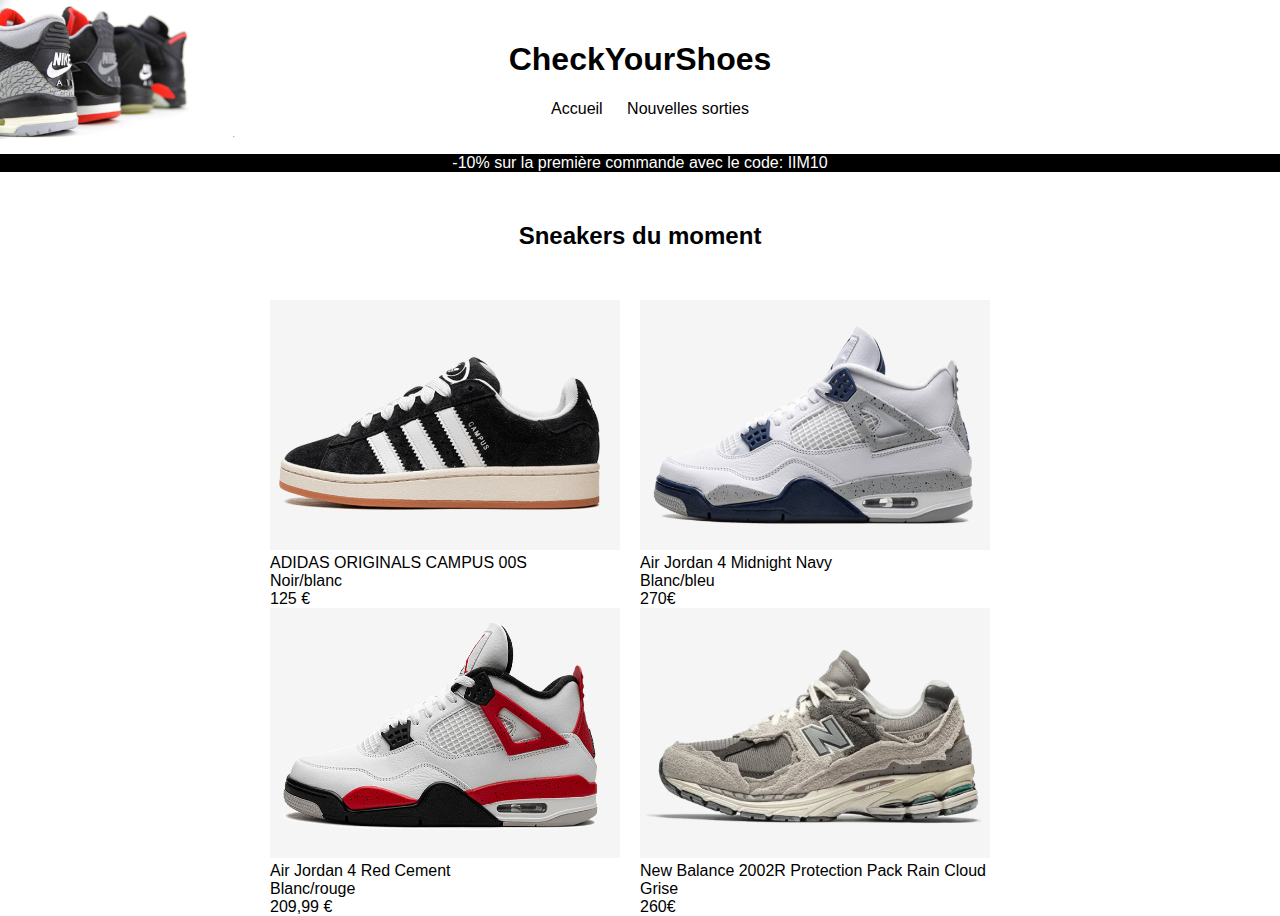
<file: HTML/rendu/index.html>
<!DOCTYPE html>
<html lang="en">
<head>
    <meta charset="UTF-8">
    <meta name="viewport" content="width=device-width, initial-scale=1.0">
    <title>Document</title>
    <link rel="stylesheet" href="css/rendu.css">
</head>
<body>
    <header>
        <h1>CheckYourShoes</h1>
        <nav>
            <ul>
               <li><a href="index.html">Accueil</a></li>
               <li><a href="Nouvelles sorties.html">Nouvelles sorties</a></li>
            </ul>
        </nav>
    </header>
    <div class="reduction">
        <p>-10% sur la première commande avec le code: IIM10 </p>
    </div>
        <h2>Sneakers du moment</h2>
        <section class="photos">
            <span>
                <div class="paires">
                    <img src="img/campus.png" alt="">
                    <p> ADIDAS ORIGINALS CAMPUS 00S </p>
                    <p>  Noir/blanc </p>
                    <p>  125 € </p>
                </div>
                <div class="paires"> 
                    <img src="img/aj4.png" alt="">
                    <p> Air Jordan 4 Red Cement </p>
                    <p>  Blanc/rouge </p>
                    <p>  209,99 € </p>
                </div>
            </span>
            <span>
                <div class="paires">
                    <img src="img/aj4navy.png" alt="">
                    <p> Air Jordan 4 Midnight Navy </p>
                    <p> Blanc/bleu  </p>
                    <p>  270€ </p>
                </div>
                <div class="paires">
                    <img src="img/2002r.png" alt="">
                    <p> New Balance 2002R Protection Pack Rain Cloud </p>
                    <p>  Grise </p>
                    <p>  260€ </p>
                </div>
            </span>
        </section>
</body>
</html>
</file>
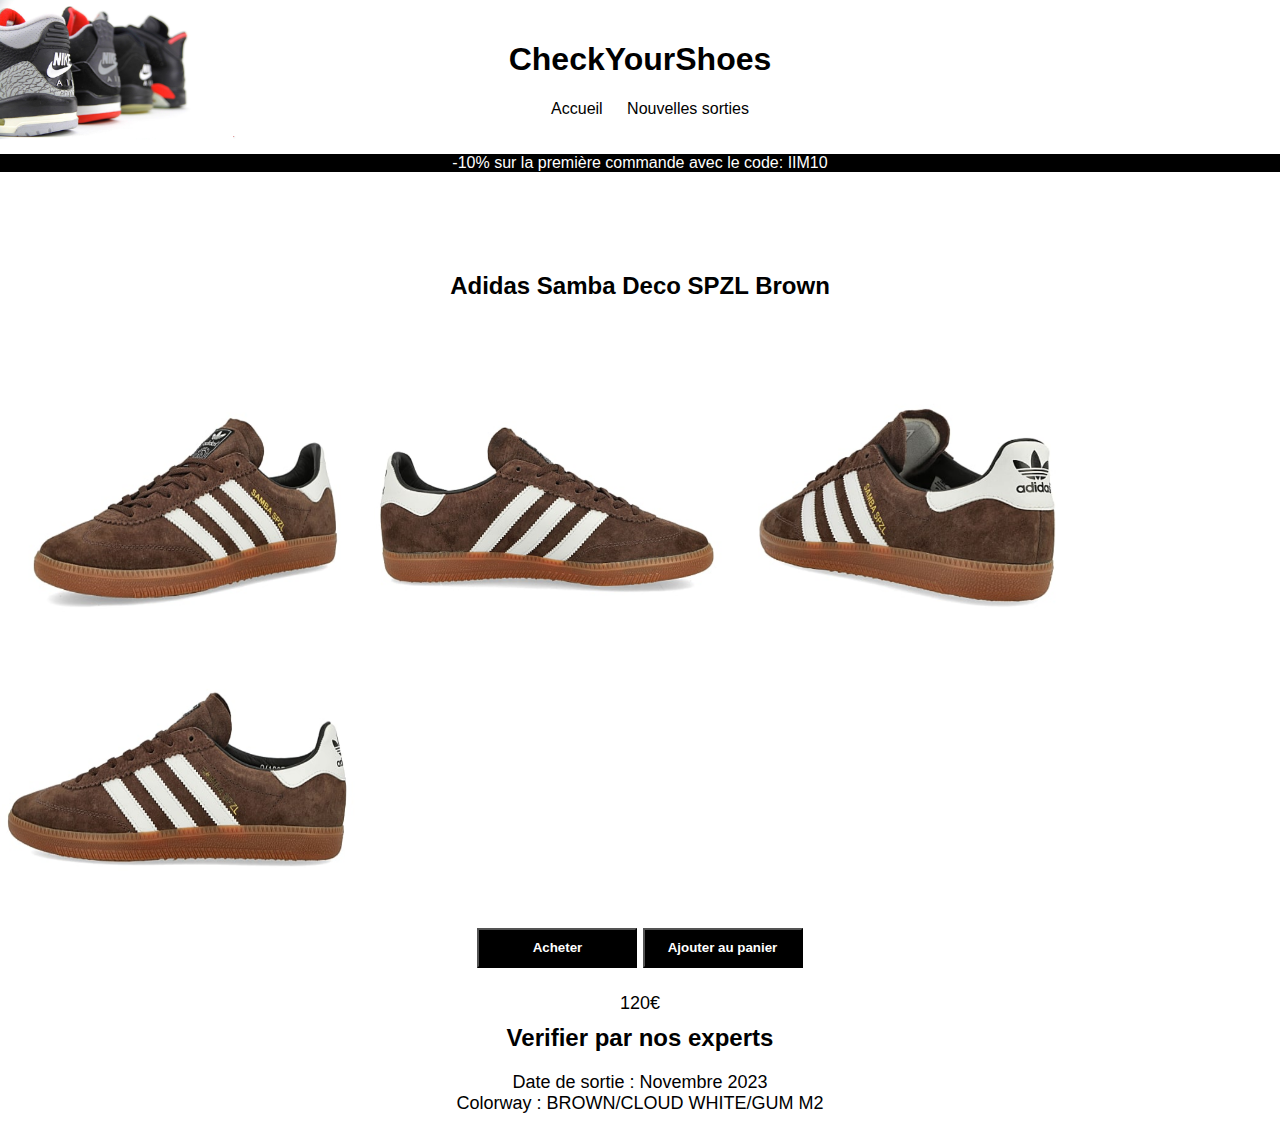
<file: HTML/rendu/Adidas Samba Deco SPZL Brown.html>
<!DOCTYPE html>
<html lang="en">
<head>
    <meta charset="UTF-8">
    <meta name="viewport" content="width=device-width, initial-scale=1.0">
    <title>Document</title>
    <link rel="stylesheet" href="css/Adidas Samba Deco SPZL Brown.css">
</head>
<body>
    <header> 
        <h1>CheckYourShoes</h1>
        <nav>
            <ul>
                <li><a href="index.html">Accueil</a></li>
                <li><a href="Nouvelles sorties.html">Nouvelles sorties</a></li>
            </ul>
        </nav>
    </header>
    <div class="reduction">
        <p>-10% sur la première commande avec le code: IIM10 </p>
    </div>
    <h2>Adidas Samba Deco SPZL Brown</h2>
    <section>
        <img src="img/Adidas Samba Deco SPZL Brown  f.png" alt="f">
        <img src="img/Adidas Samba Deco SPZL Brown  r.png" alt="r">
        <img src="img/Adidas Samba Deco SPZL Brown  b.png" alt="b">
        <img src="img/Adidas Samba Deco SPZL Brown  l.png" alt="l" class="l">
    </section>
    <div class="description">   
       <button> Acheter </button>
       <button>Ajouter au panier</button>
       <p> 120€ </p>
       <p class="v">Verifier par nos experts</p>
       <p>Date de sortie : Novembre 2023</p>
       <p>Colorway : BROWN/CLOUD WHITE/GUM M2</p>
    </div>      
</body>
</html>
</file>
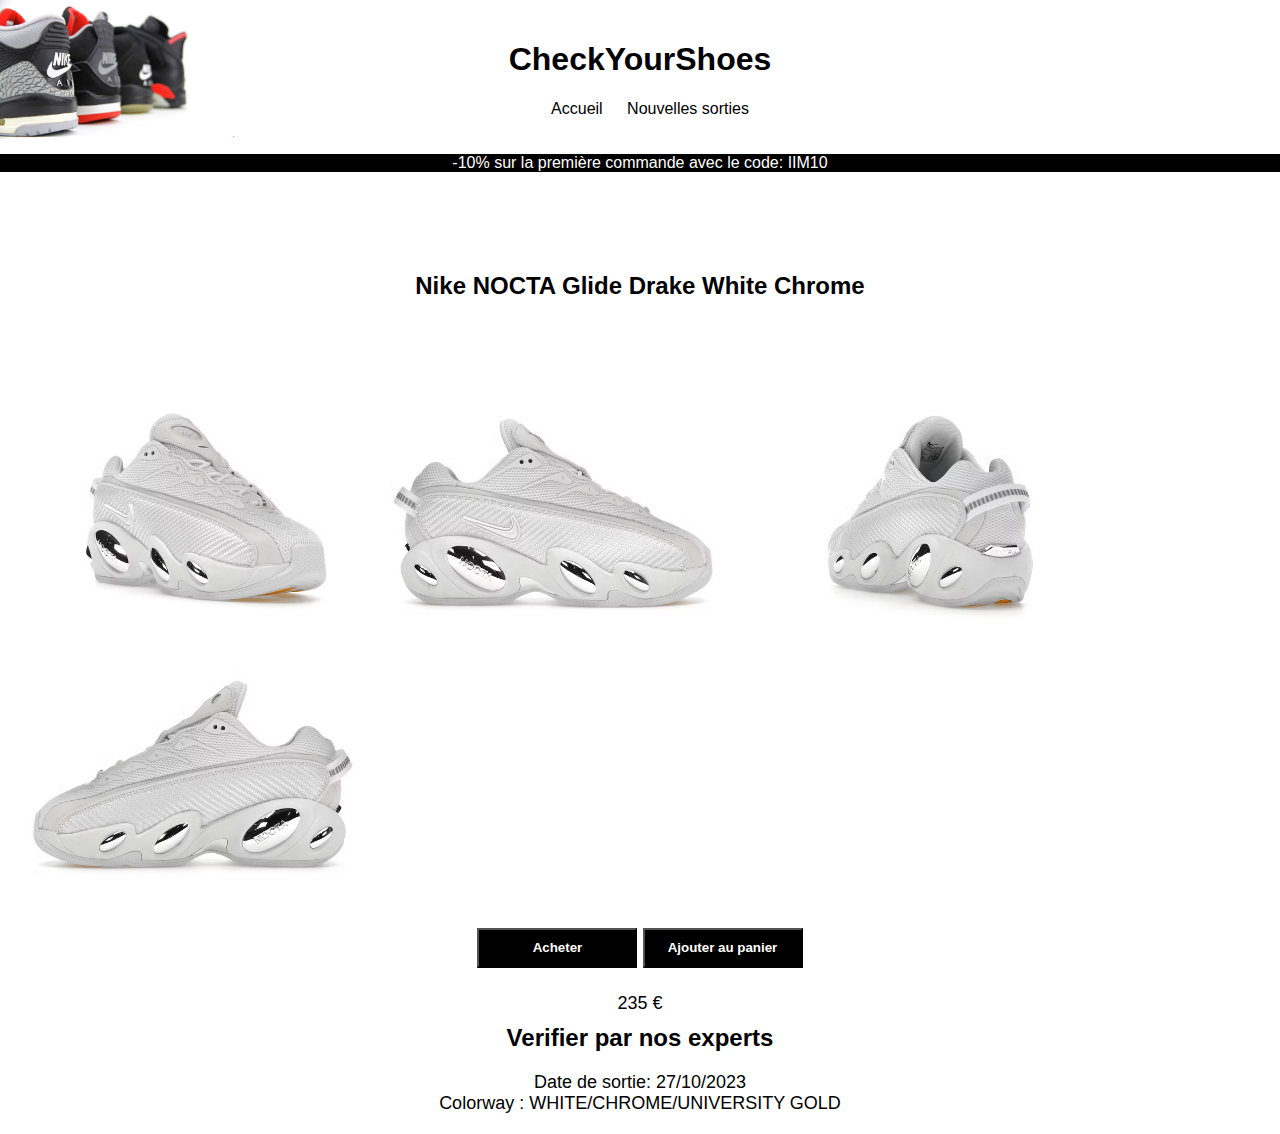
<file: HTML/rendu/Nike NOCTA Glide Drake White Chrome.html>
<!DOCTYPE html>
<html lang="en">
<head>
    <meta charset="UTF-8">
    <meta name="viewport" content="width=device-width, initial-scale=1.0">
    <title>Document</title>
    <link rel="stylesheet" href="css/Nike NOCTA Glide Drake White Chrome.css">
</head>
<body>
    <header> 
        <h1>CheckYourShoes</h1>
        <nav>
            <ul>
                <li><a href="index.html">Accueil</a></li>
                <li><a href="Nouvelles sorties.html">Nouvelles sorties</a></li>
            </ul>
        </nav>
    </header>
    <div class="reduction">
        <p>-10% sur la première commande avec le code: IIM10 </p>
    </div> 
    <h2>Nike NOCTA Glide Drake White Chrome</h2>
    <section>
        <img src="img/Nike NOCTA Glide  f.png" alt="f">
        <img src="img/Nike NOCTA Glide  r.png" alt="r">
        <img src="img/Nike NOCTA Glide  b.png" alt="b">
        <img src="img/Nike NOCTA Glide  l.png" alt="l" class="l">
    </section>
    <div class="description">   
       <button> Acheter </button>
       <button>Ajouter au panier</button>
       <p>  235 € </p>
       <p class="v">Verifier par nos experts</p>
       <p>Date de sortie: 27/10/2023</p>
       <p>Colorway : WHITE/CHROME/UNIVERSITY GOLD</p>
    </div>
</body>
</html>
</file>
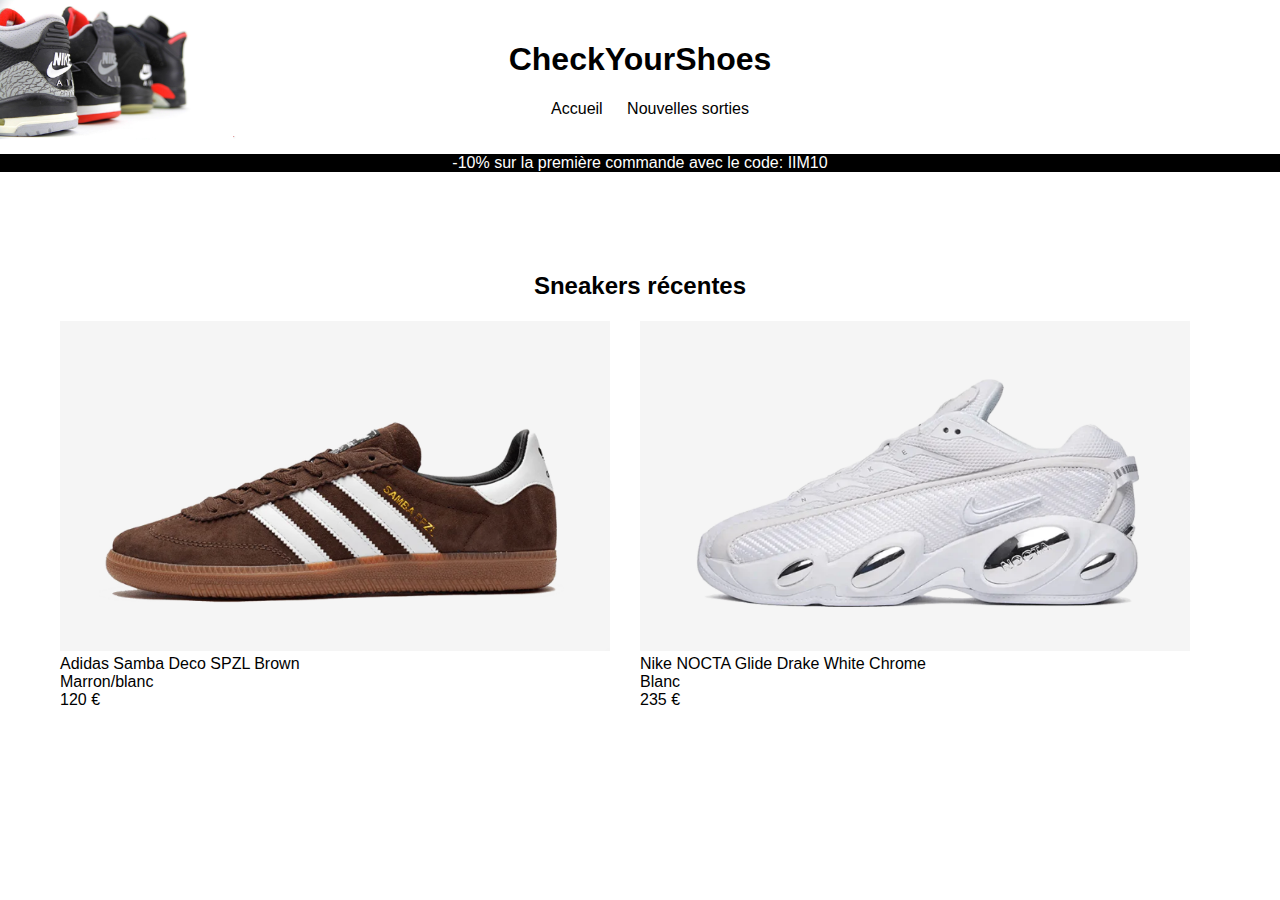
<file: HTML/rendu/Nouvelles sorties.html>
<!DOCTYPE html>
<html lang="en">
<head>
    <meta charset="UTF-8">
    <meta name="viewport" content="width=device-width, initial-scale=1.0">
    <title>Document</title>
    <link rel="stylesheet" href="css/Nouvelles sorties.css">
</head>
<body>
    <header>
        <h1>CheckYourShoes</h1>
        <nav>
            <ul>
                <li><a href="index.html">Accueil</a></li>
                <li><a href="Nouvelles sorties.html">Nouvelles sorties</a></li>
            </ul>
        </nav>
    </header>
    <div class="reduction">
        <p>-10% sur la première commande avec le code: IIM10 </p>
    </div>
    <h2>Sneakers récentes</h2>
    <section class="photos">
        <div class="paires">
            <img src="img/Adidas Samba Deco SPZL Brown.png" alt="">
            <nav>
                <ul class="chaussures">
                    <li><a href="Adidas Samba Deco SPZL Brown.html">Adidas Samba Deco SPZL Brown</a></li>
                </ul>
            </nav>
            <p>  Marron/blanc </p>
            <p>  120 € </p>
        </div>
        <div class="paires"> 
            <img src="img/Nike NOCTA Glide Drake White Chrome.png" alt="">
            <nav>
                <ul class="chaussures">
                    <li><a href="Nike NOCTA Glide Drake White Chrome.html">Nike NOCTA Glide Drake White Chrome</a></li>
                </ul>
            </nav>
            <p>  Blanc </p>
            <p>  235 € </p>
        </div>
    </section>
</body>
</html>
</file>
<file: HTML/rendu/css/rendu.css>
body {
  font-family: Arial, sans-serif;
  margin: 0;
  padding: 0;
  background-color: rgb(255, 255, 255);
}
  
header {
  background-image: url(../img/Capture\ d\'écran\ 2023-11-17\ 092845.png);
  color: rgb(0, 0, 0);
  background-repeat: no-repeat;
  background-size: contain;
  padding: 20px;
  text-align: center;
  
}   
nav ul li {
  display: inline;
  margin-right: 20px;
}
  
nav ul li a {
  color: rgb(0, 0, 0);
  text-decoration: none;
  
}

.photos {
  height: 400px;
  display: flex;
  justify-content: center;
}
img {
	width: 350px;
	height: 250px;
  margin-right: 20px;
}

h2{
  text-align: center;
  margin-top: 50px;
  margin-bottom: 50px;
}
.reduction{
  color: white;
  background-color: rgb(0, 0, 0);
  text-align: center;
  
}
p{
  margin-top: 0;
  margin-bottom: 0;
}
@media screen and (max-width: 780px) {
  .photos{
    flex-direction: column;
    align-items: center;
    justify-content: flex-start;
  }
  
}
</file>
<file: HTML/rendu/css/Adidas Samba Deco SPZL Brown.css>
body {
    font-family: Arial, sans-serif;
    margin: 0;
    padding: 0;
    background-color: rgb(255, 255, 255);
}
    
header {
    background-image: url(../img/Capture\ d\'écran\ 2023-11-17\ 092845.png);
    color: rgb(0, 0, 0);
    background-repeat: no-repeat;
    background-size: contain;
    padding: 20px;
    text-align: center;
    
}   
nav ul li {
    display: inline;
    margin-right: 20px;
}
    
nav ul li a {
    color: rgb(0, 0, 0);
    text-decoration: none;
    
}
main {
    padding: 20px;
}
.reduction{
    color: white;
    background-color: rgb(0, 0, 0);
    text-align: center;
    
}
p{
    margin-top: 0;
    margin-bottom: 0;
}
img{
	width: 360px;
	height: 240px;
  margin-top: 30px;
}
h2{
    text-align: center;
    font-size: x-large;
    margin-top: 100px;
    margin-bottom: 50px;
}
.description{
    text-align: center;
    font-size: large;
    margin-bottom: 20px;
    
}
button{
    color: white;
    background-color: black;
    font-weight: bolder;
    width: 160px;
	height: 40px;
    margin-top: 30px;
    margin-bottom: 25px;

}
.v{
    font-weight: bolder;
    margin-top: 10px;
    margin-bottom: 20px;
    font-size: x-large;
}
</file>
<file: HTML/rendu/css/Nouvelles sorties.css>
body {
  font-family: Arial, sans-serif;
  margin: 0;
  padding: 0;
  background-color: rgb(255, 255, 255);
}
    
header {
  background-image: url(../img/Capture\ d\'écran\ 2023-11-17\ 092845.png);
  color: rgb(0, 0, 0);
  background-repeat: no-repeat;
  background-size: contain;
  padding: 20px;
  text-align: center;
}   
nav ul li {
  display: inline;
  margin-right: 20px;
}
    
nav ul li a {
  color: rgb(0, 0, 0);
  text-decoration: none;
    
}
    
.reduction{
  color: white;
  background-color: rgb(0, 0, 0);
  text-align: center;

}
p{
  margin-top: 0;
  margin-bottom: 0;
}

h2{
  text-align: center;
  margin-top: 100PX;
  margin-bottom: 0;
}
.photos {
  display: flex;
  flex-wrap: nowrap;
  justify-content: center;
  align-items: center;
  height: 400px;
}
img {
	width: 550px;
	height: 330px;
  margin-right: 30px;
  margin-top: 30px;
}
.chaussures{
  margin: 0;
  padding: 0;
}
@media screen and (max-width: 780px) {
  .photos{
    flex-direction: column;
    justify-content: flex-start;
  }

}
</file>
<file: HTML/rendu/css/Nike NOCTA Glide Drake White Chrome.css>
body {
    font-family: Arial, sans-serif;
    margin: 0;
    padding: 0;
    background-color: rgb(255, 255, 255);
}
    
header {
    background-image: url(../img/Capture\ d\'écran\ 2023-11-17\ 092845.png);
    color: rgb(0, 0, 0);
    background-repeat: no-repeat;
    background-size: contain;
    padding: 20px;
    text-align: center;
    
}   
nav ul li {
    display: inline;
    margin-right: 20px;
}
    
nav ul li a {
    color: rgb(0, 0, 0);
    text-decoration: none;
    
}
main {
    padding: 20px;
}
.reduction{
    color: white;
    background-color: rgb(0, 0, 0);
    text-align: center;
    
}
p{
    margin-top: 0;
    margin-bottom: 0;
}
img{
	width: 360px;
	height: 240px;
  margin-top: 30px;
}
h2{
    text-align: center;
    font-size: x-large;
    margin-top: 100px;
    margin-bottom: 50px;
}
.description{
    text-align: center;
    font-size: large;
    margin-bottom: 20px;
    
}
button{
    color: white;
    background-color: black;
    font-weight: bolder;
    width: 160px;
	height: 40px;
    margin-top: 30px;
    margin-bottom: 25px;

}
.v{
    font-weight: bolder;
    margin-top: 10px;
    margin-bottom: 20px;
    font-size: x-large;
}
</file>
